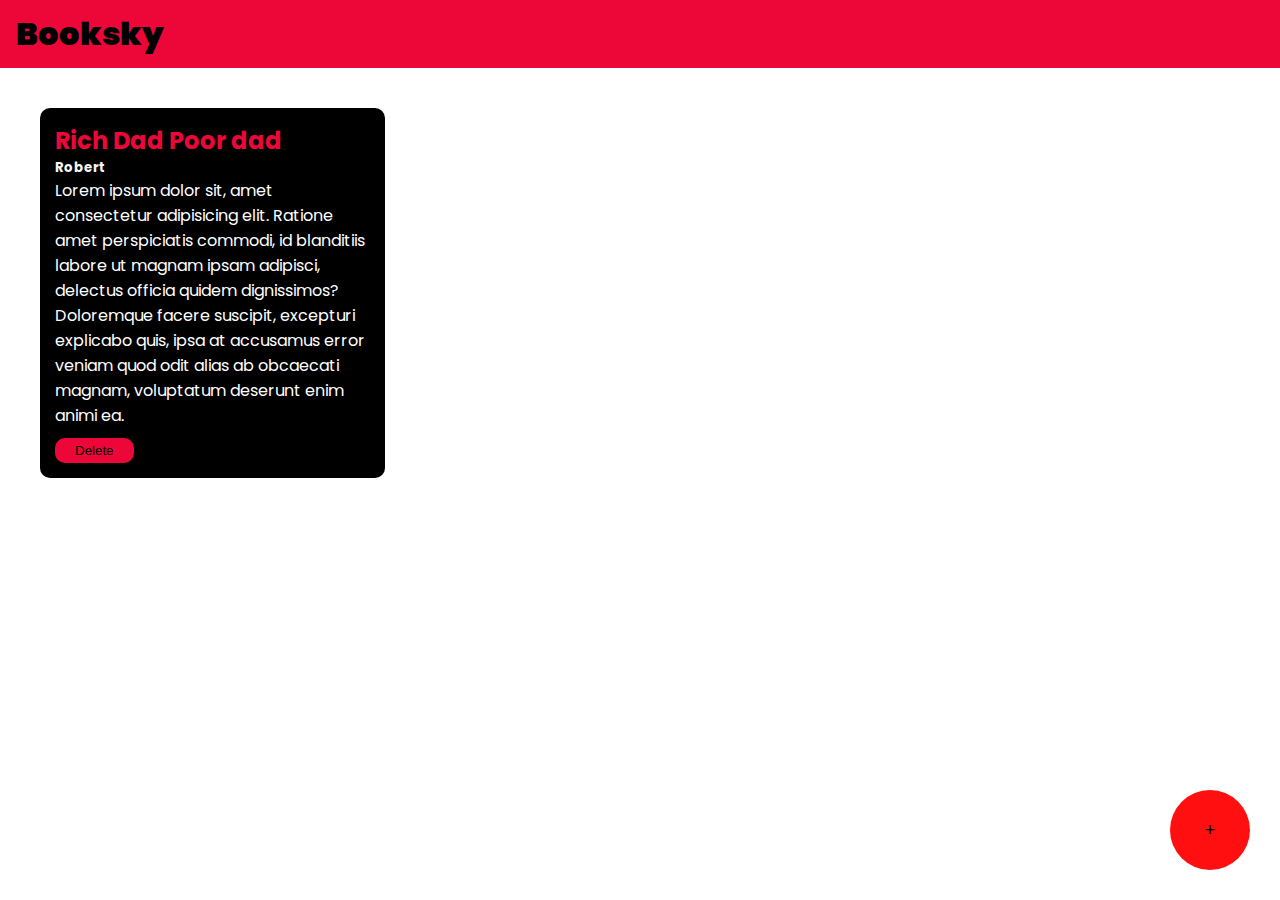
<file: Booksky/index.html>
<!DOCTYPE html>
<html lang="en">
<head>
  <meta charset="UTF-8">
  <meta name="viewport" content="width=device-width, initial-scale=1.0">
  <title>Booksky
</title>
<link rel="stylesheet" href="/Booksky/style.css">
<link rel="preconnect" href="https://fonts.googleapis.com">
<link rel="preconnect" href="https://fonts.gstatic.com" crossorigin>
<link href="https://fonts.googleapis.com/css2?family=Poppins&display=swap" rel="stylesheet">
</head>

<body>
  <div class="navbar">
    <h1><b>Booksky</b></h1>
  </div>

  <div class="container">
    <div class="bookcontainer">
      <h2 id="title">Rich Dad Poor dad</h2>
      <h5 id="author" >Robert</h5>
      <p id="bdesc">Lorem ipsum dolor sit, amet consectetur adipisicing elit. 
     Ratione amet perspiciatis commodi, id blanditiis labore ut 
     magnam ipsam adipisci, delectus officia quidem dignissimos? 
     Doloremque facere suscipit, excepturi explicabo quis, ipsa at 
     accusamus error veniam quod odit alias ab obcaecati magnam,   
     voluptatum deserunt enim animi ea.</p>
      <button  onclick="delbook(event)">Delete</button>
    </div>

 </div>

   
<div class="popupoverlay"></div>
<div class="popupbox">
  <form >
    <h2>ADD BOOK</h2>
    <input type="text"  id="booktitle" placeholder="Book title">
    <input type="text"  id="bookauthor" placeholder="Book Author">
    <input type="textarea" id="desc" placeholder="Short Description">
    <button class="bbtn">ADD</button>
    <button class="cbtn">CANCEL</button>
  </form>
 </div>


  <button class="addbutton" id="addpopup">+</button>
  <script src="/Booksky/script.js"></script>
</body>
</html>
</file>
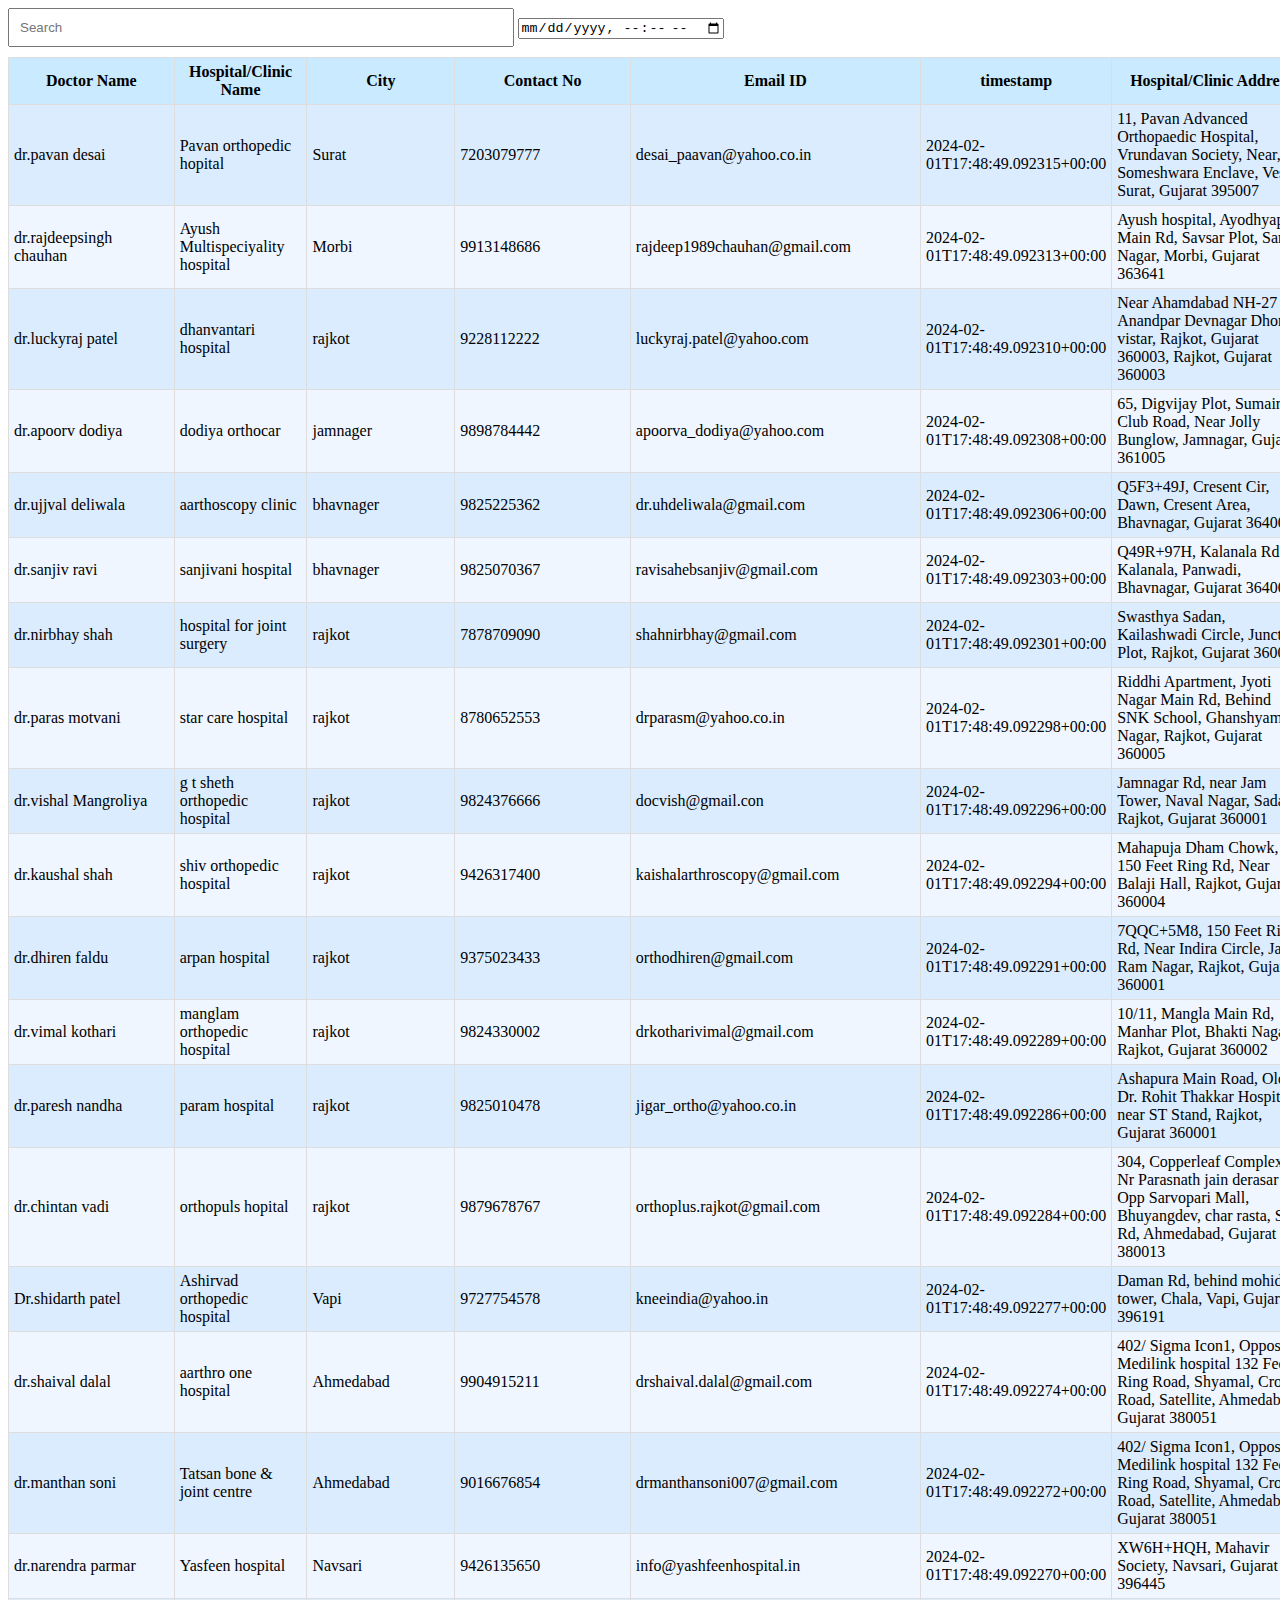
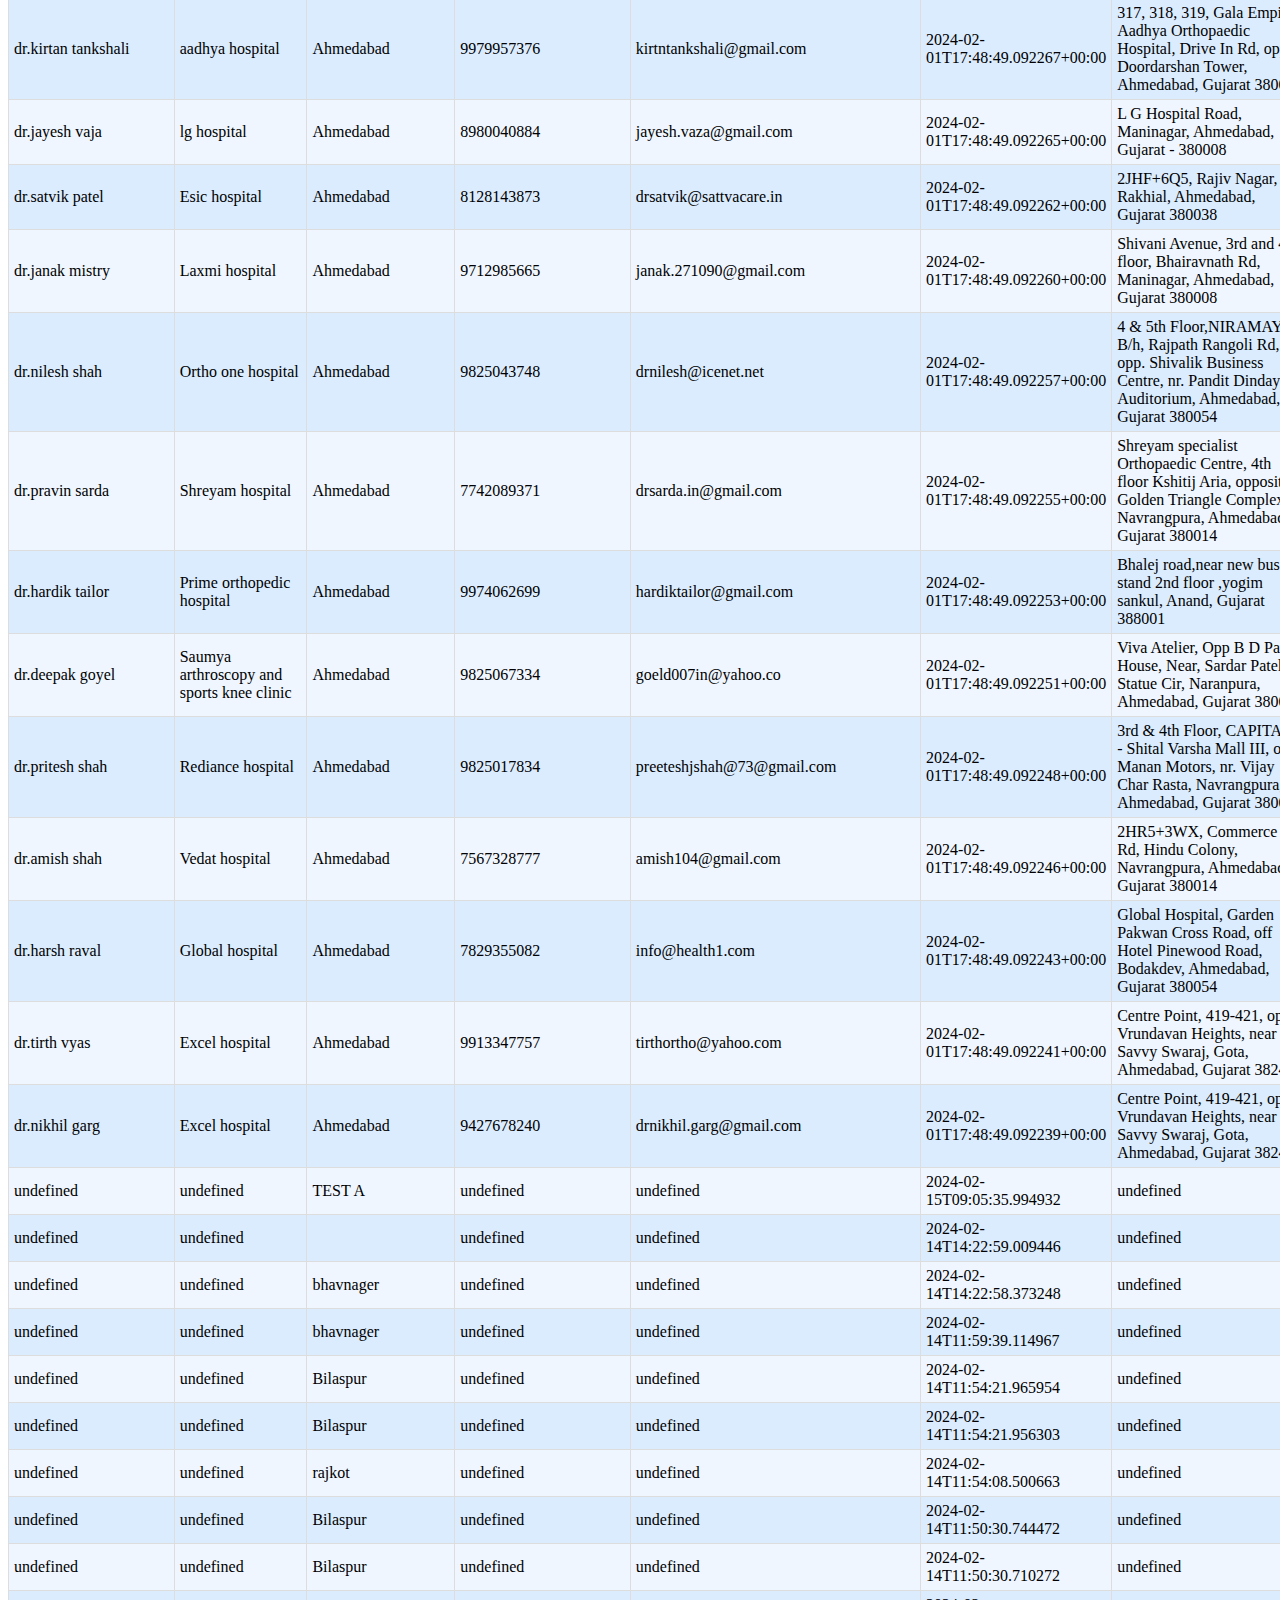
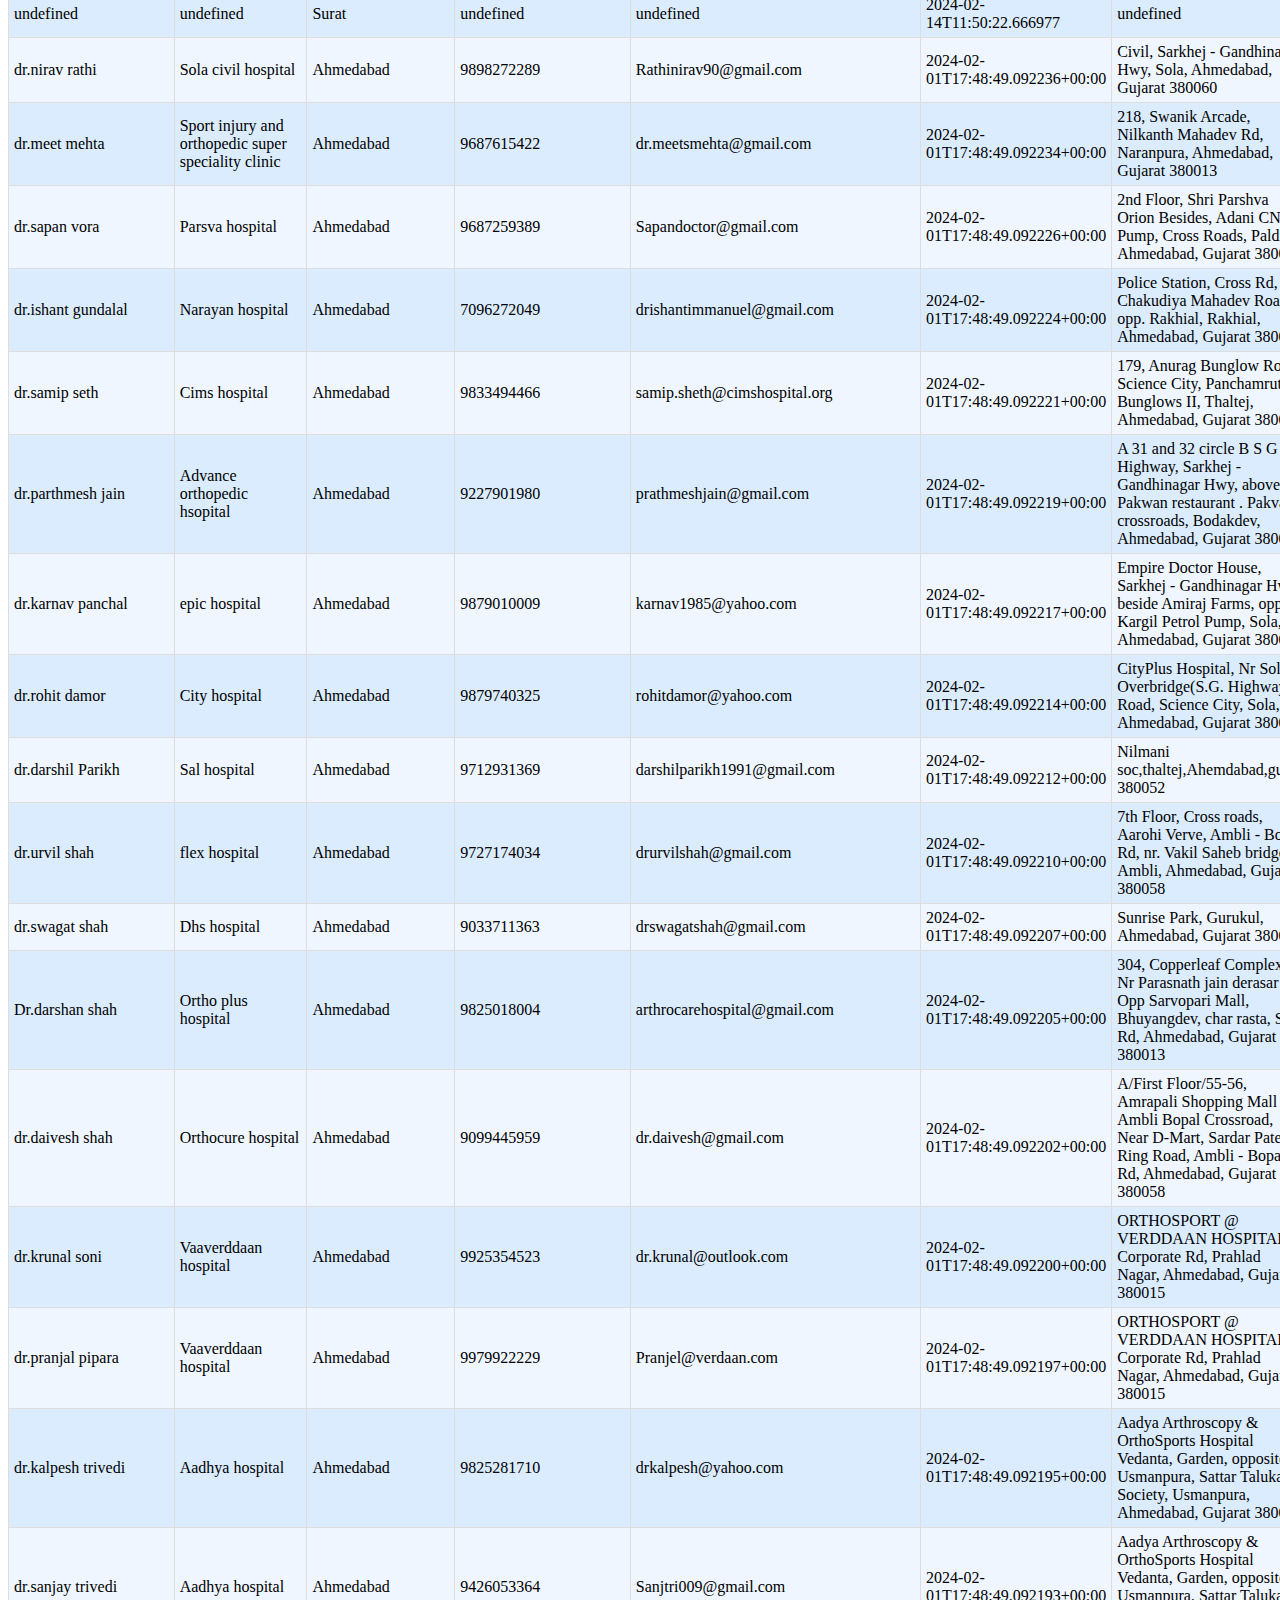
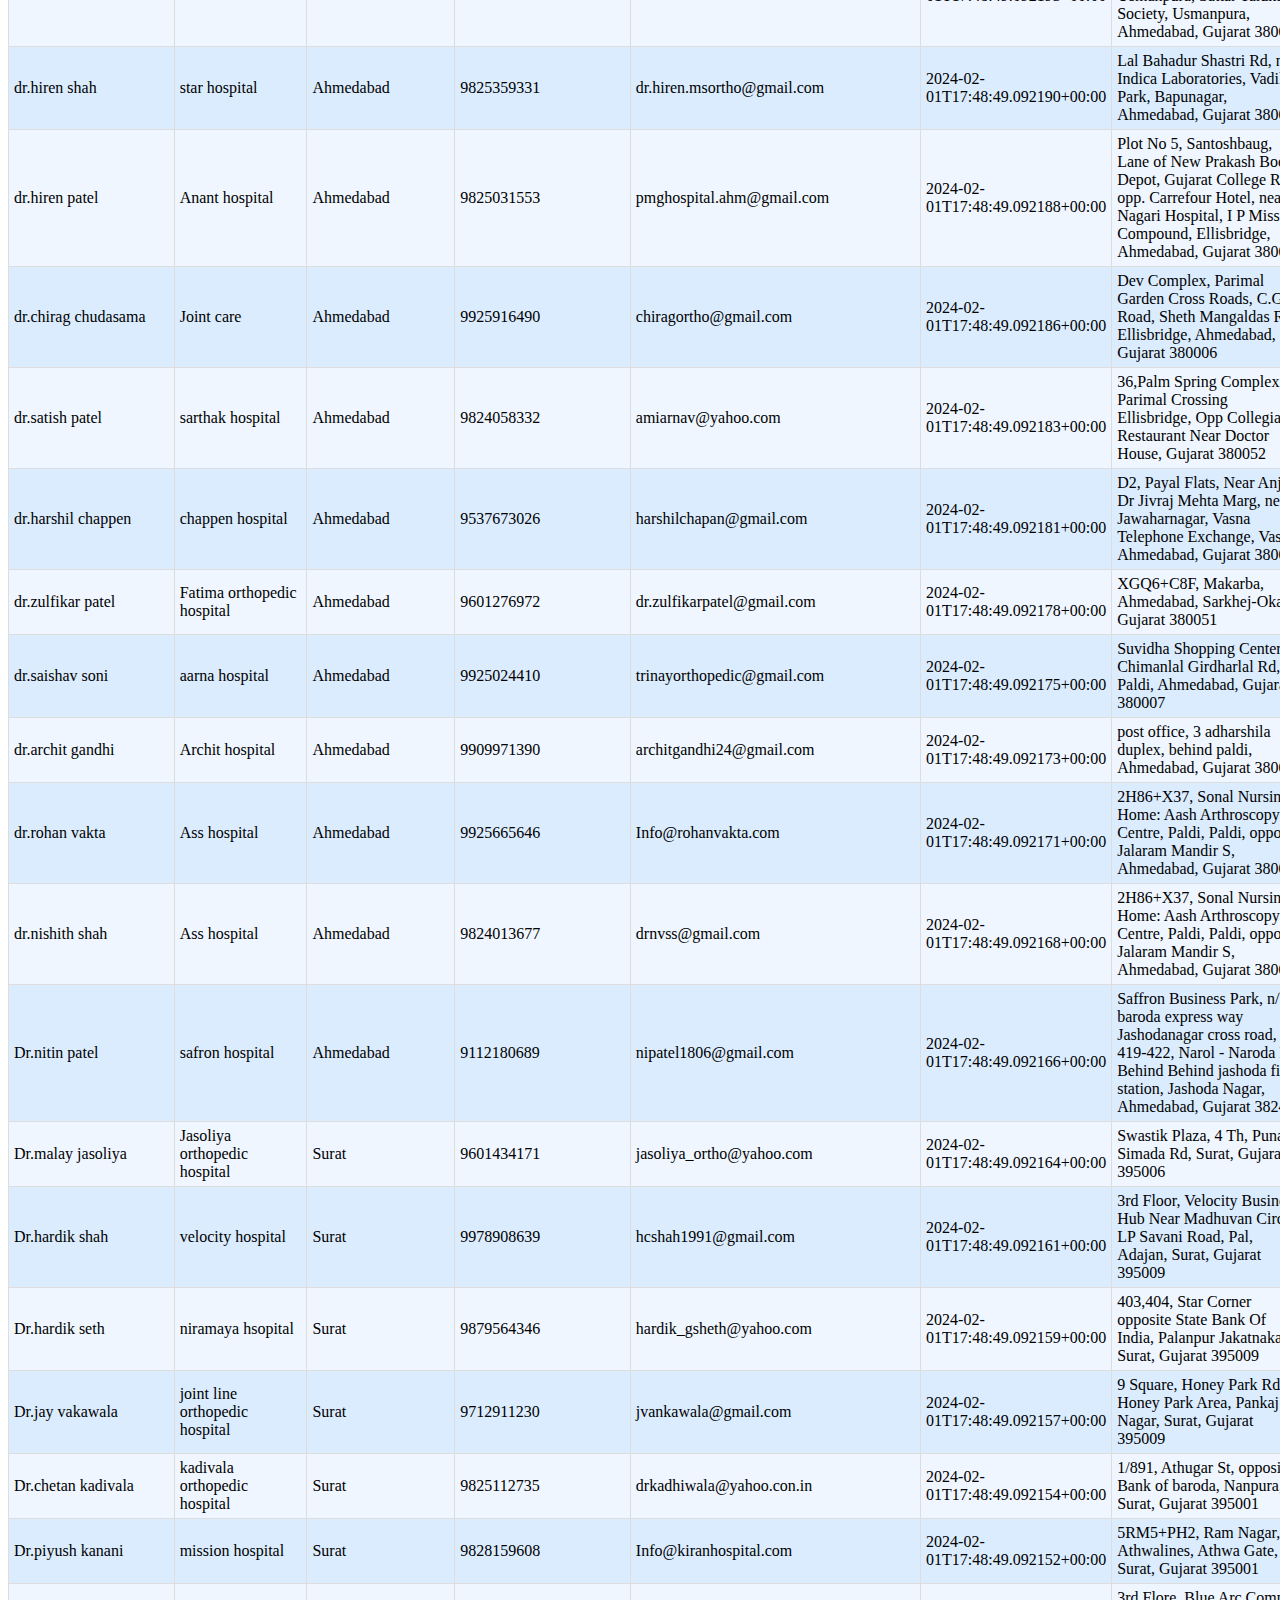
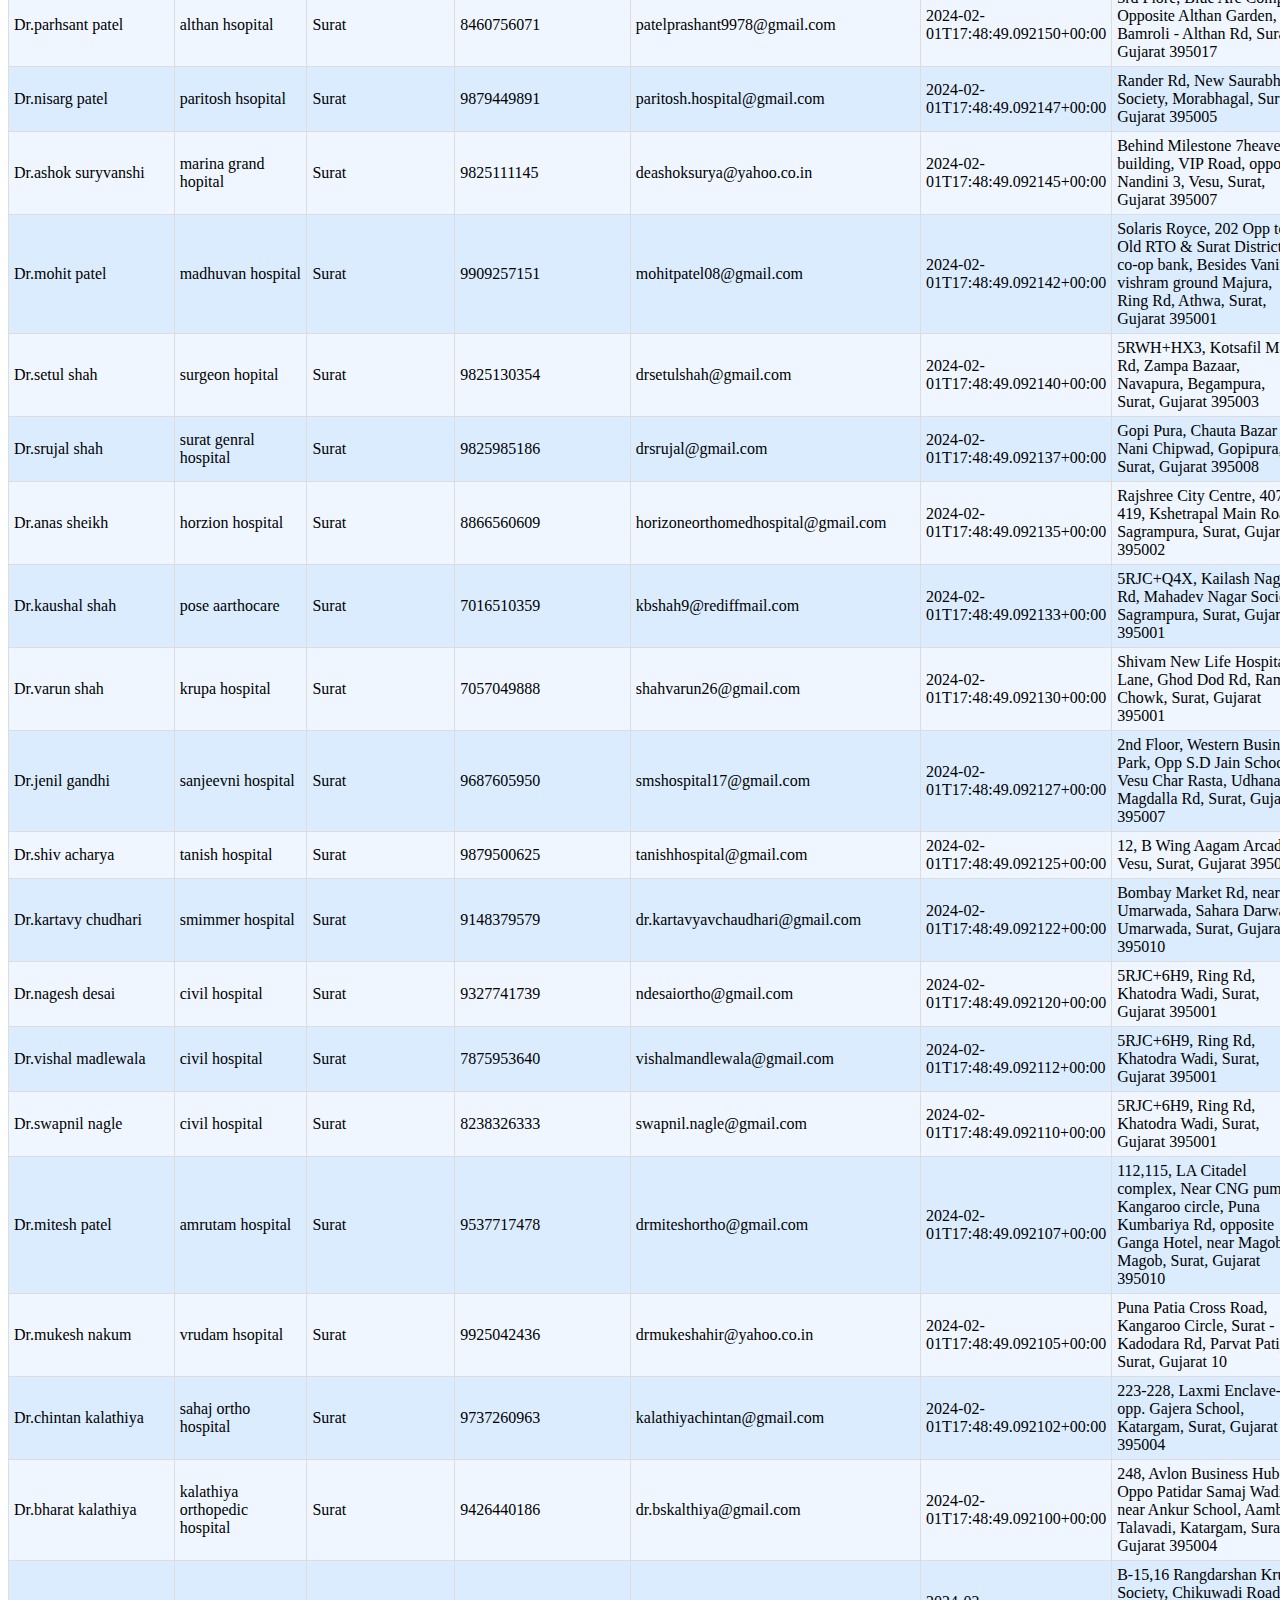
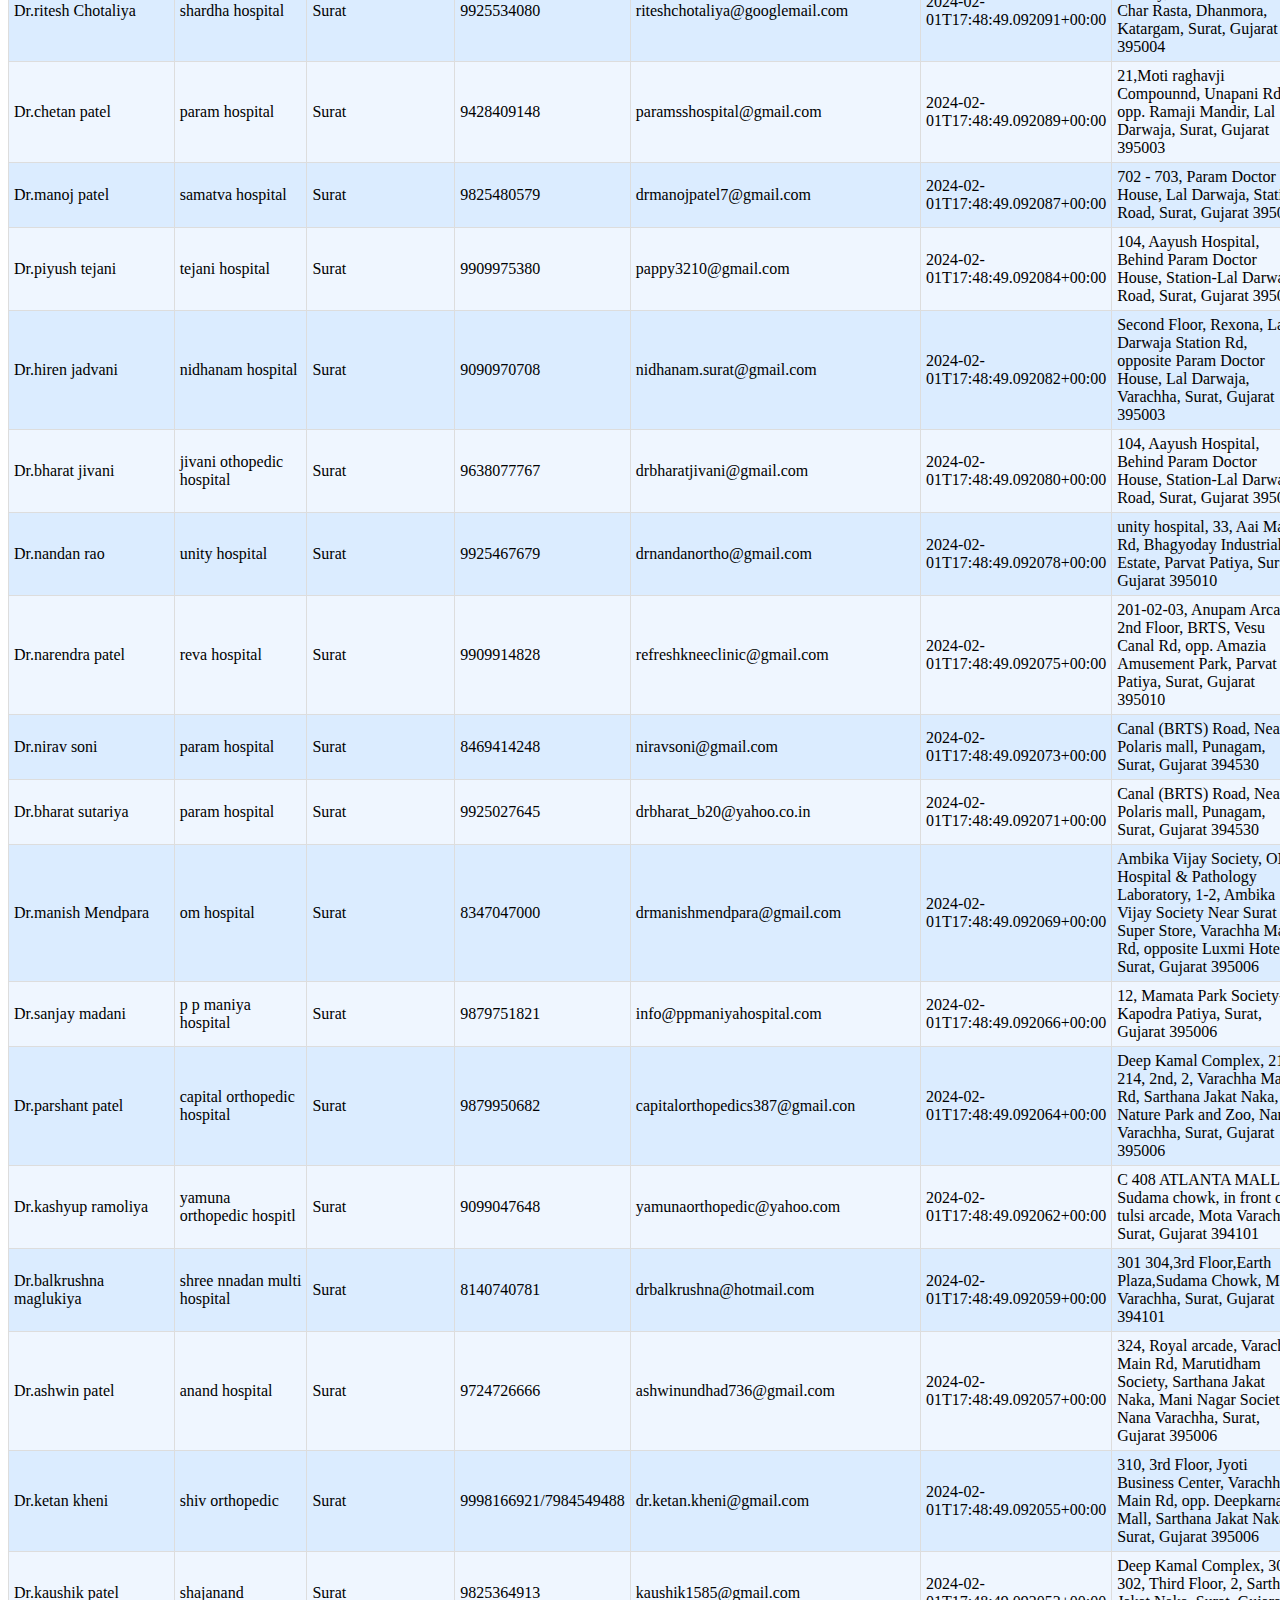
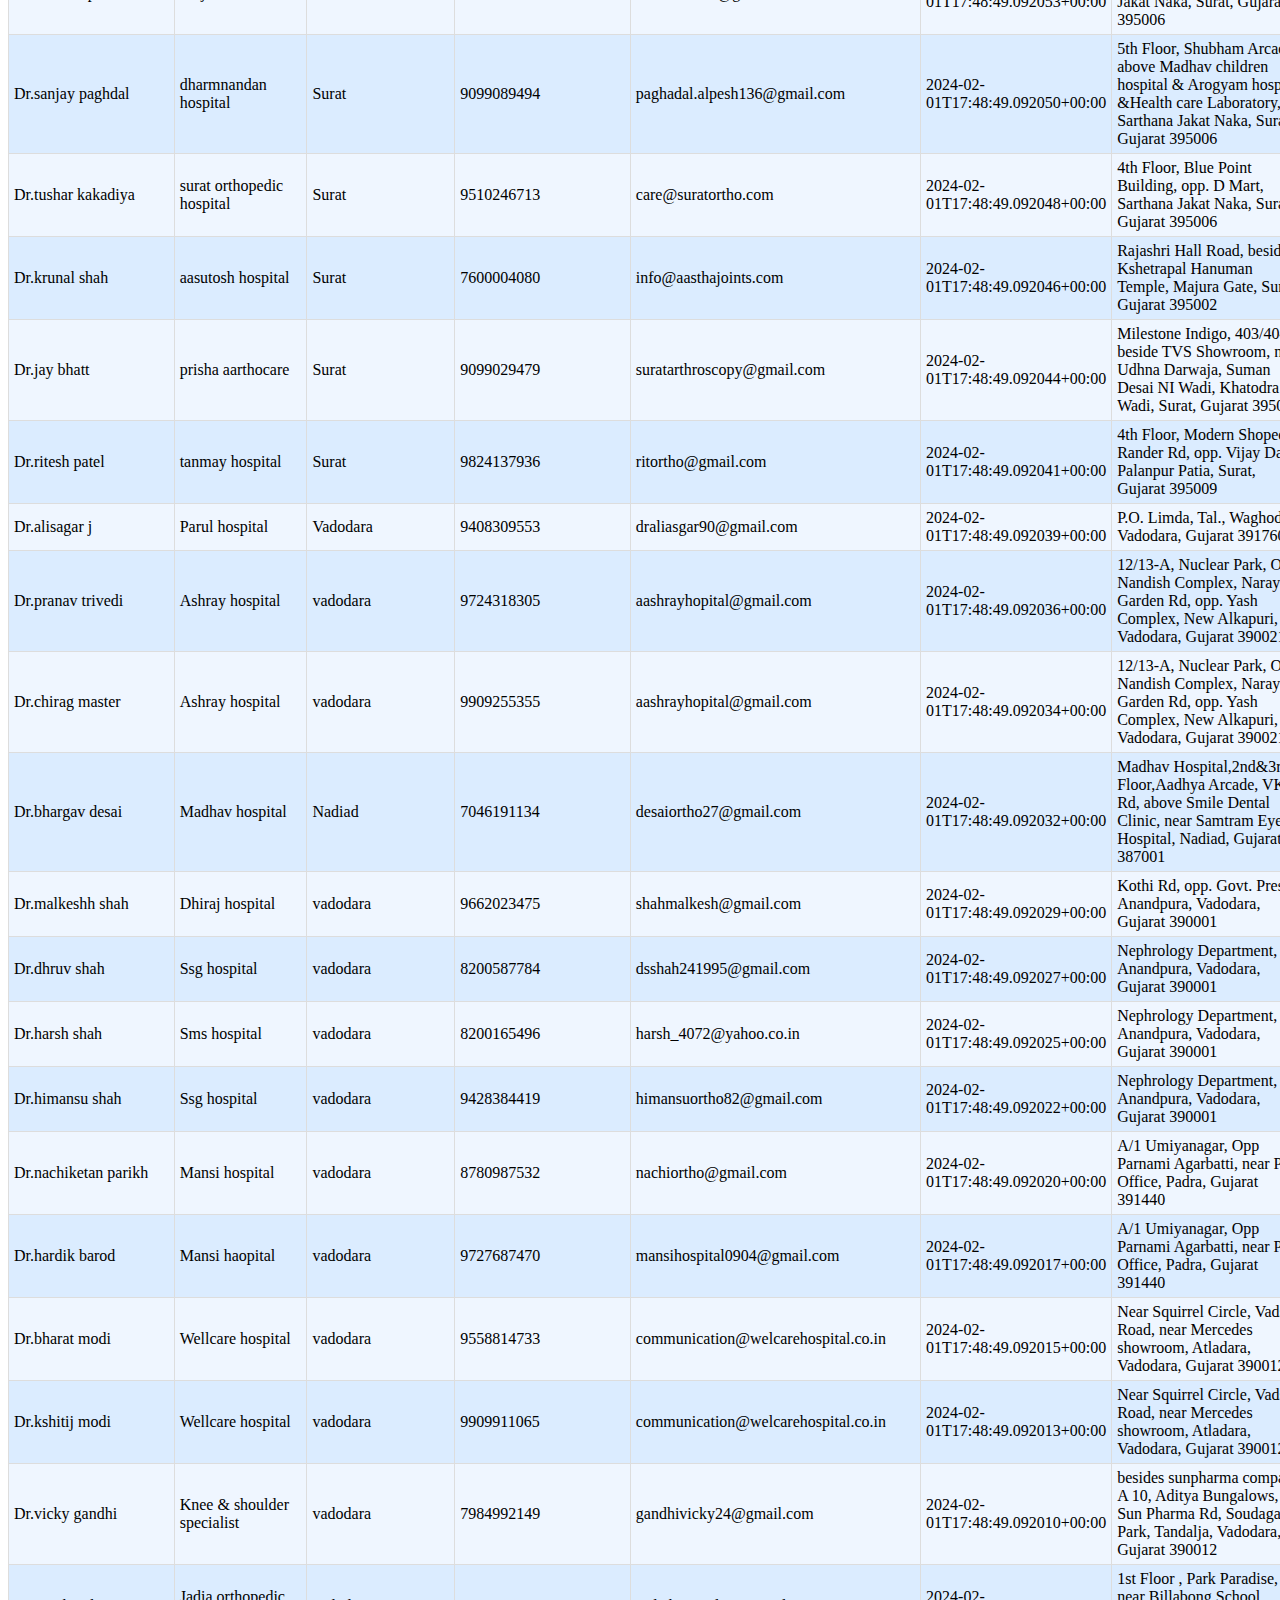
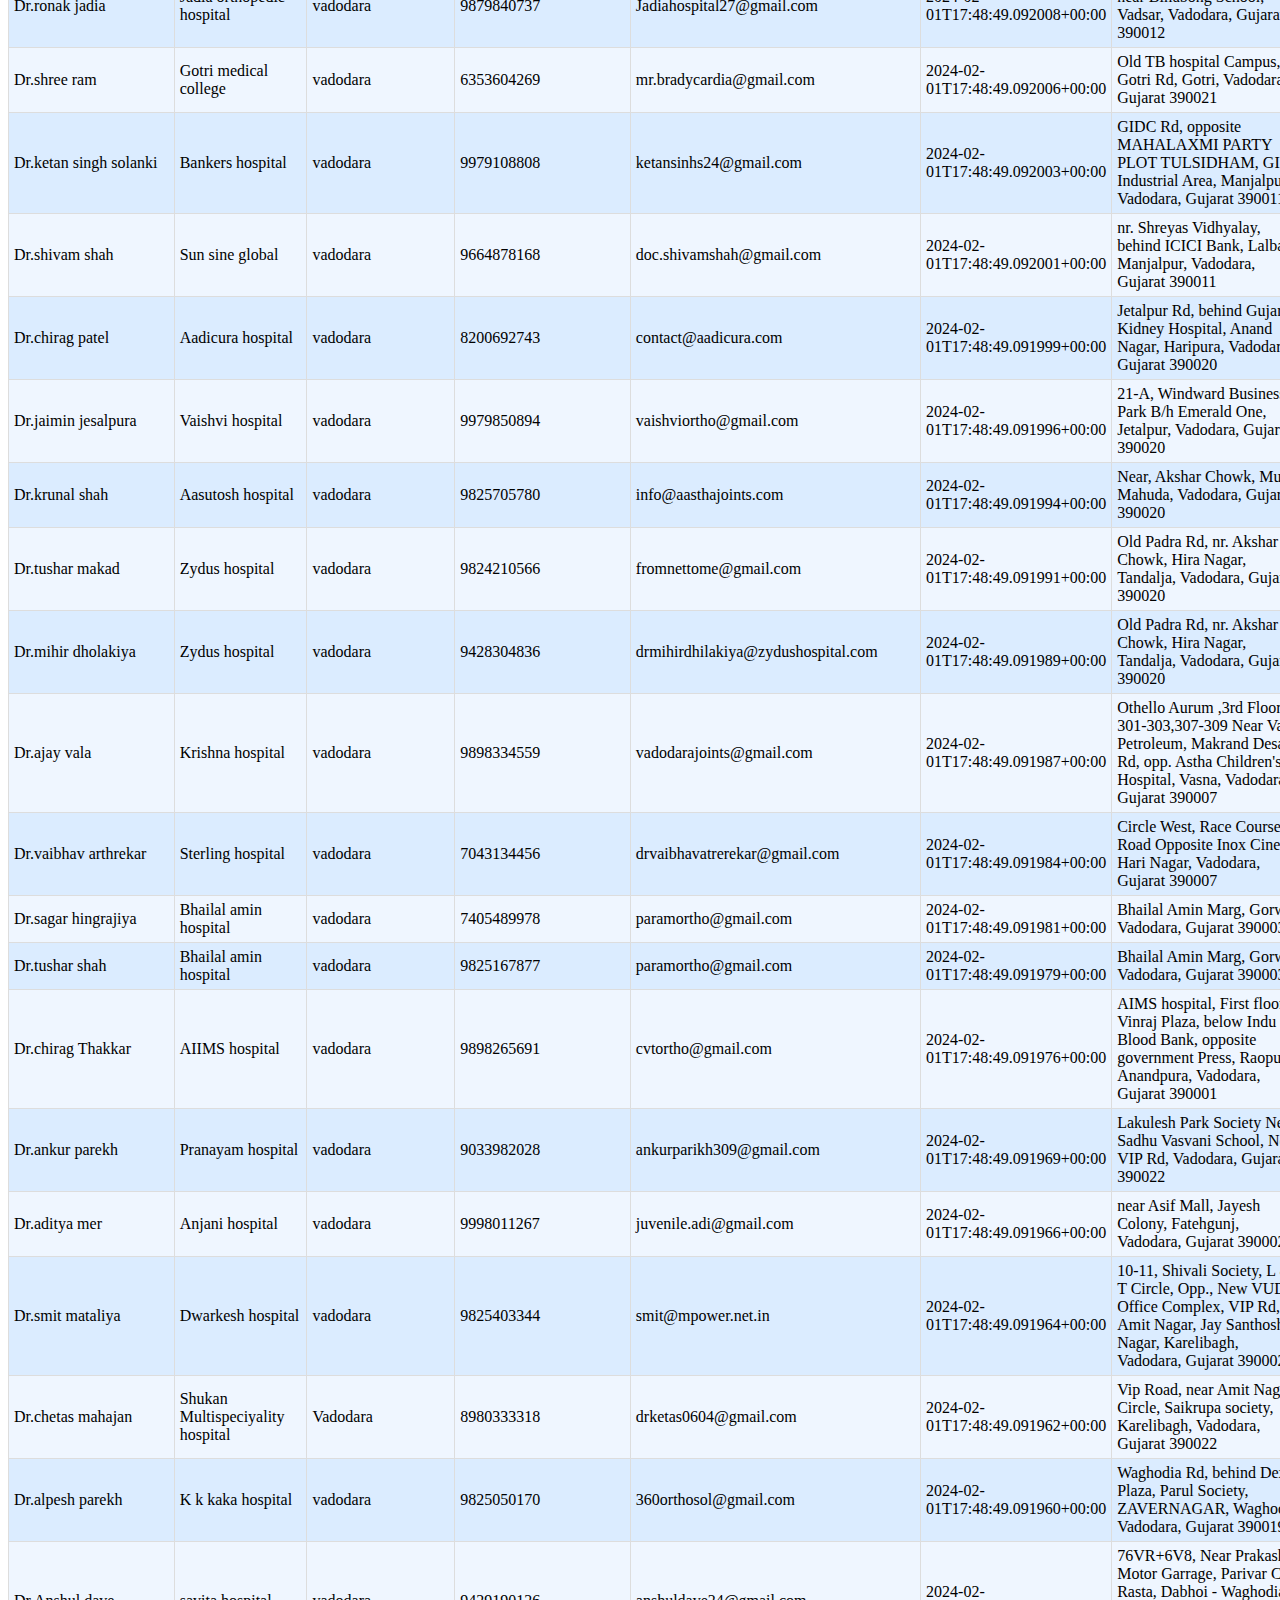
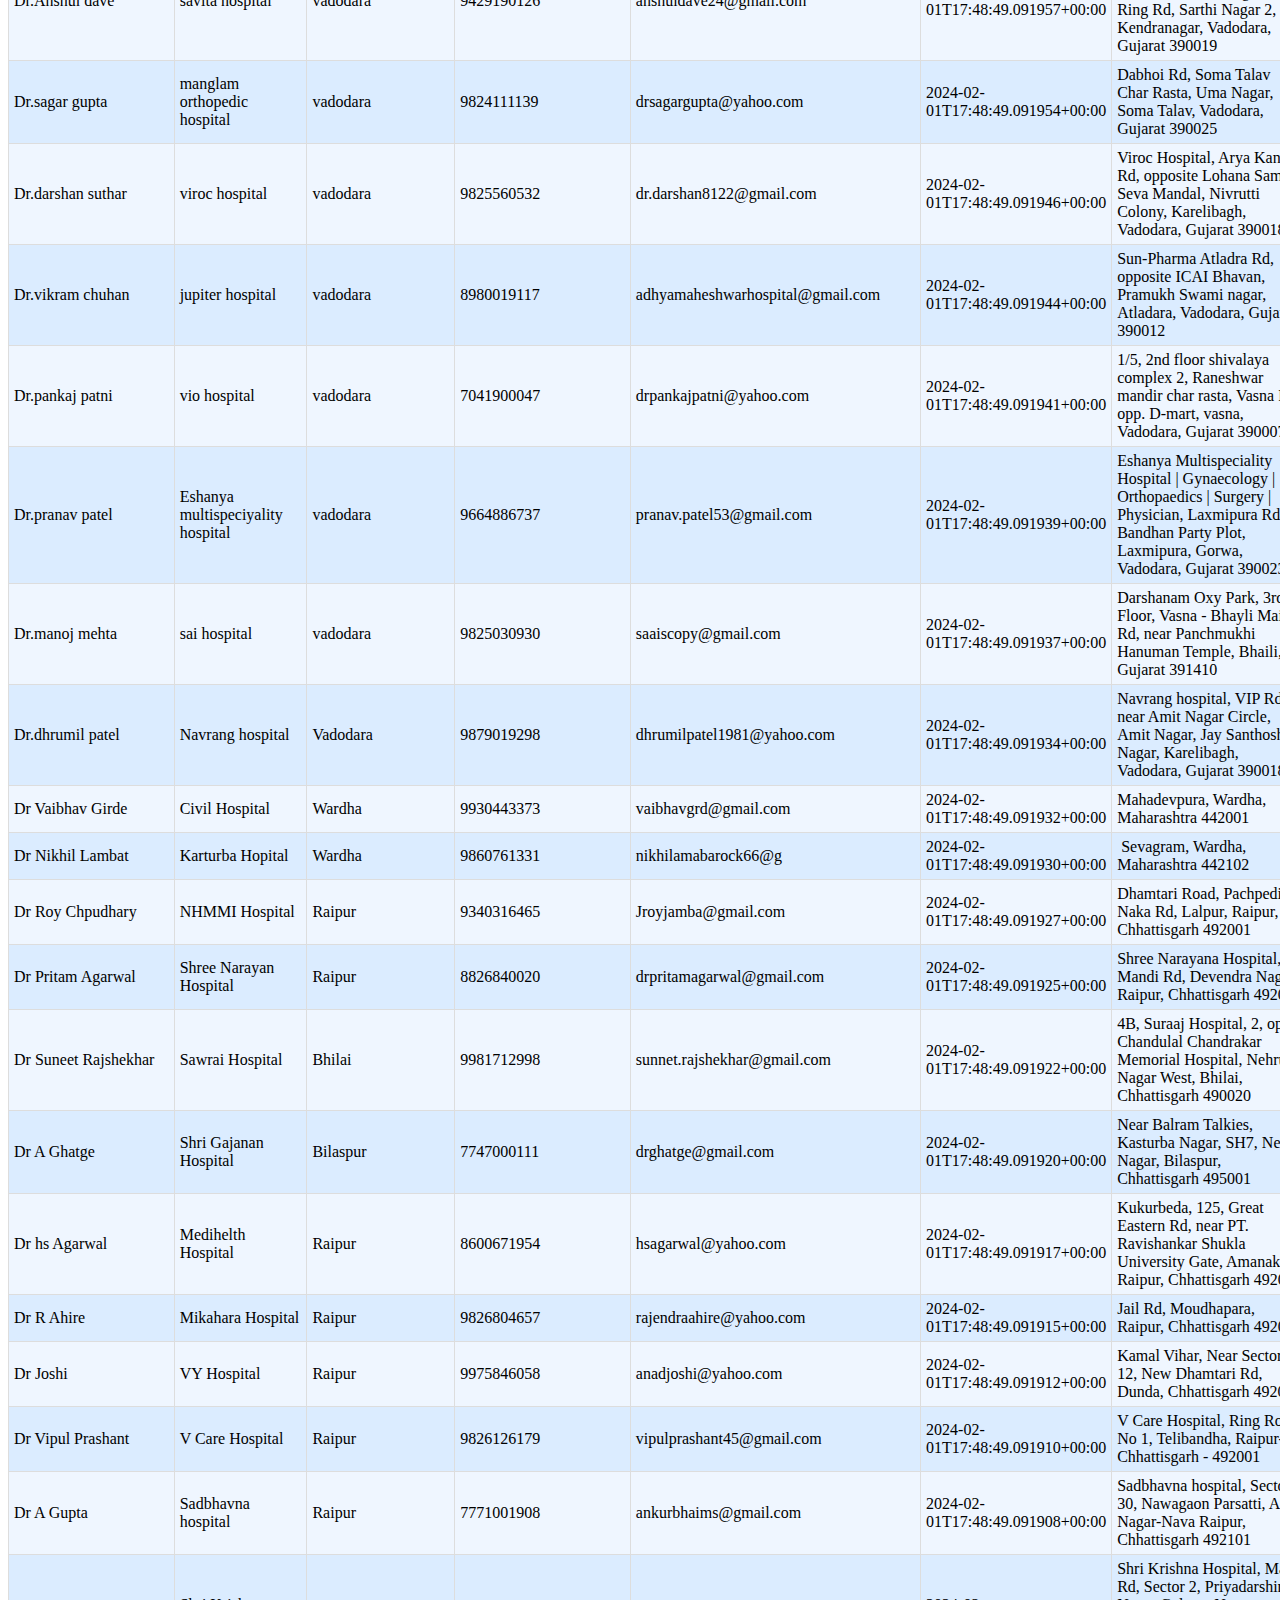
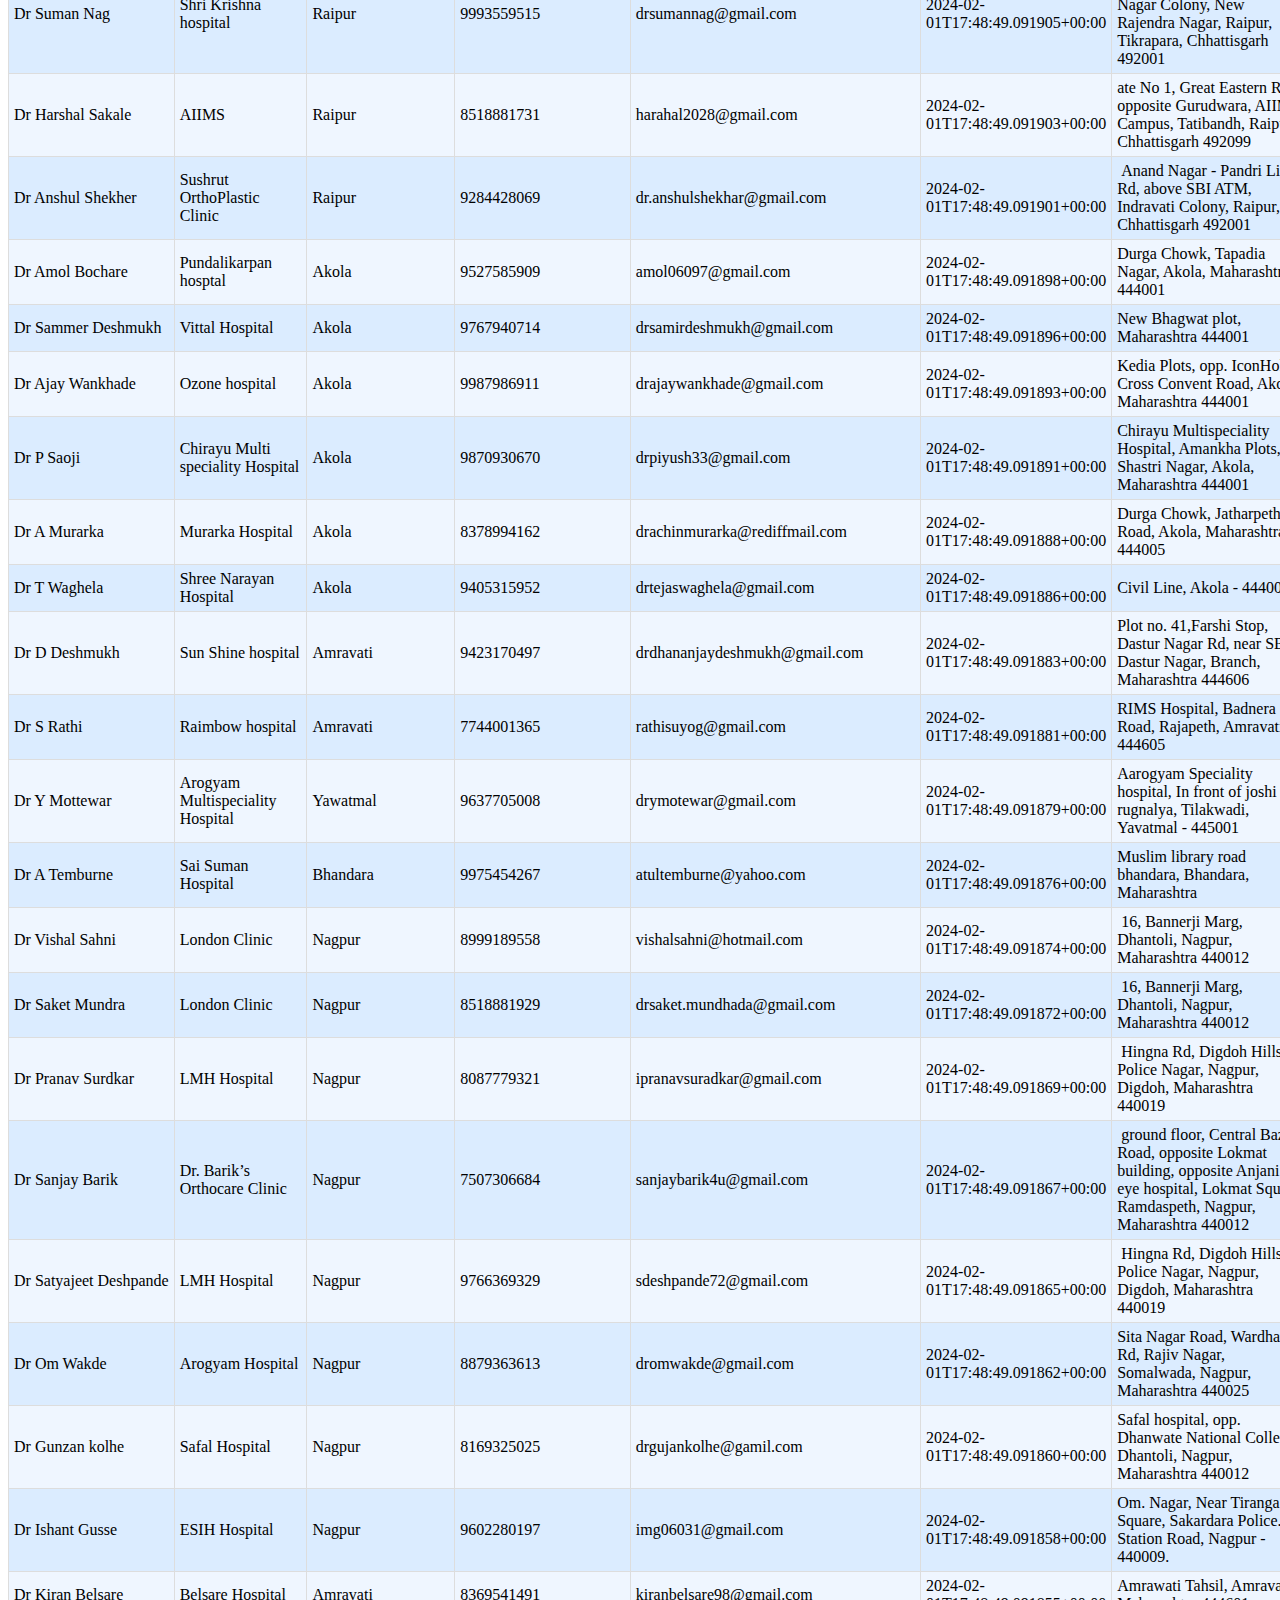
<file: doclist/index.html>
<!DOCTYPE html>
<html lang="en">

<head>
    <meta charset="UTF-8">
    <meta name="viewport" content="width=device-width, initial-scale=1.0">
    <title>Doctor Search</title>
    <link rel="stylesheet" href="style.css">
</head>

<body>
    <input type="text" id="searchInput" placeholder="Search">
    <input type="datetime-local" class="date">
    <table id="dataTable">
        <thead>
            <tr>
                <th>Doctor Name</th>
                <th>Hospital/Clinic Name</th>
                <th>City</th>
                <th>Contact No</th>
                <th>Email ID</th>
                <th>timestamp</th>
                <th>Hospital/Clinic Address</th>
                <th>state</th>
                <th>Sr No</th>
                <th>category</th>
            </tr>
        </thead>
        <tbody>
            <!-- Data will be dynamically populated here -->
        </tbody>
    </table>

    <script src="script.js"></script>
</body>

</html>
</file>
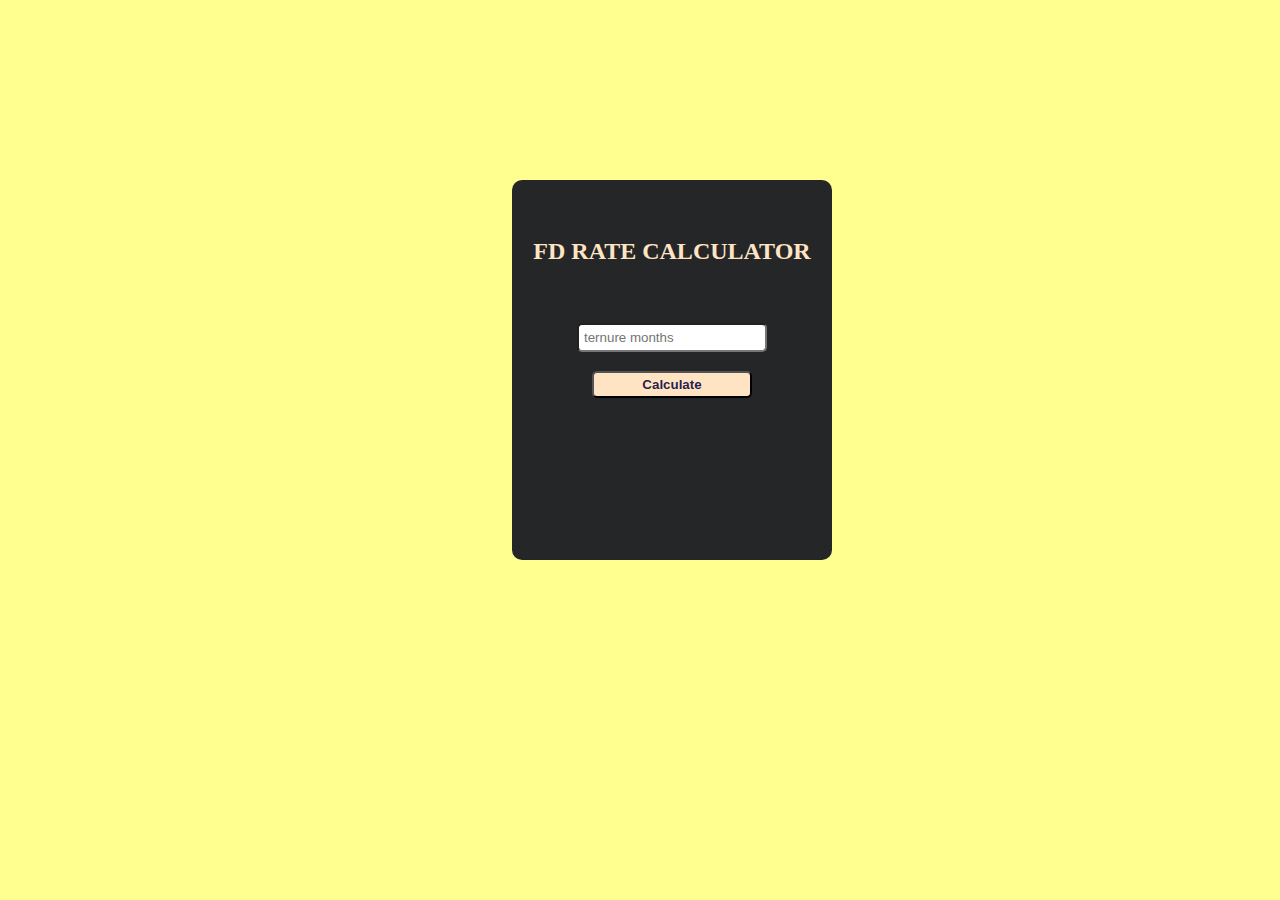
<file: Fdratecalculator/fd.html>
<!DOCTYPE html>
<html lang="en">
<head>
  <meta charset="UTF-8">
  <meta name="viewport" content="width=device-width, initial-scale=1.0">
  <title>fd Calculator</title>
  <link rel="stylesheet" href="fd.css">
</head>
<body>
  <div class="main">
    <div class="fd">
      <h2>FD RATE CALCULATOR</h2>
    </div>
  
    <div class="input">
      <input type="text" placeholder="ternure months" id="months">
    </div>
  
    <button onclick="fdrate()">Calculate</button>
    <div id="result"></div>

    <script>

      function fdrate(){
        const months=Number(document.getElementById("months").value)
      let rate =0;
        //else if ladder
        // <3 months - 5.8% 
        // 3 - 6 months - 6.5%
        // 7 - 9 months - 6.8% 
        // >=10 months - 7%
      if(months<3)
        rate=5.8;
      
        else if(months>3 && months<6)
rate =6.5

else if(months>7 && months<=9){
  rate = 6.8
}
else{
  rate =7
}

const result= document.getElementById("result")

if(isNaN(months)){
          result.innerHTML="please enter valid values"
        }
else{
  result.innerHTML="your interest rate is " + rate + "%"
        
        
      }
      } 
      
    </script>
</body>
</html>
</file>
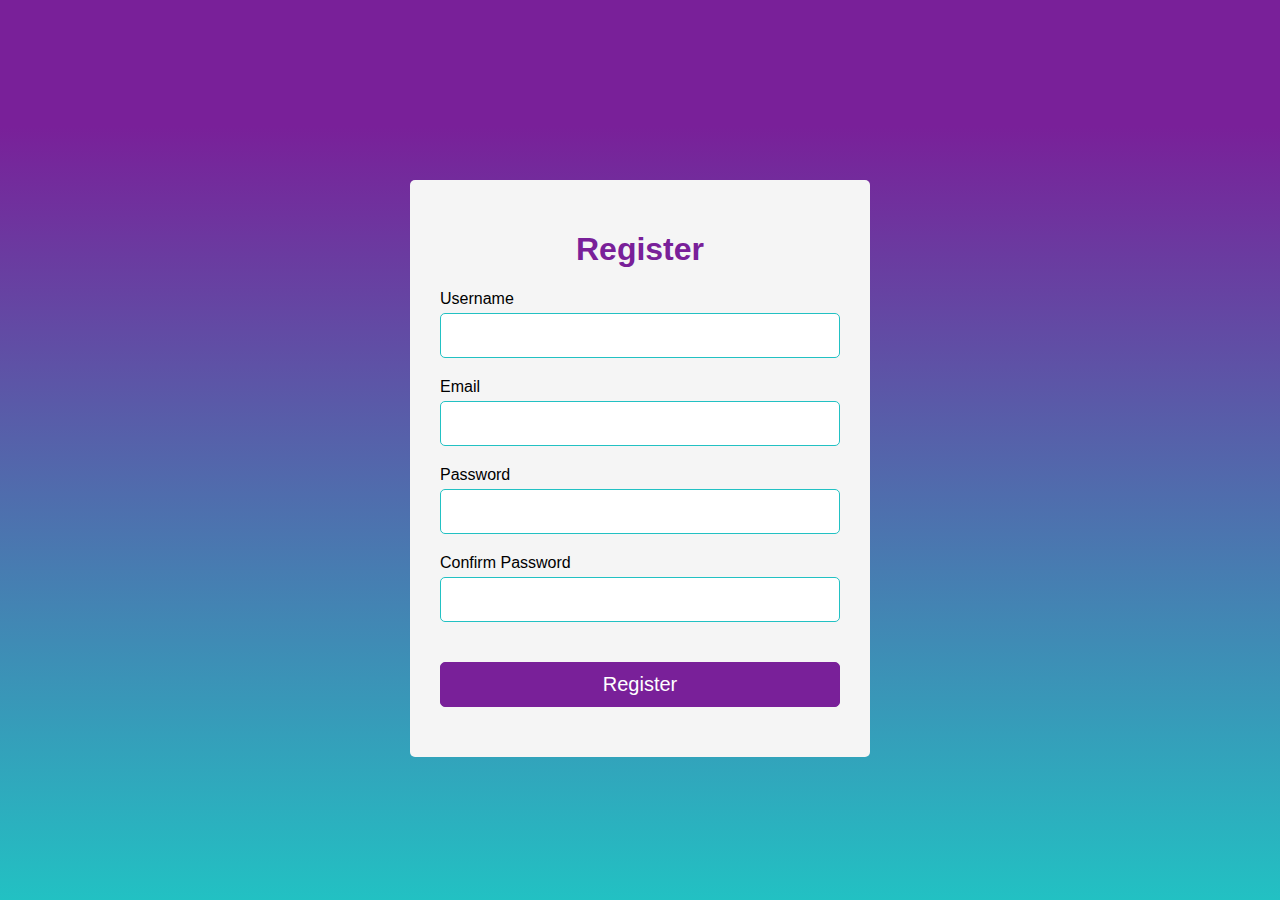
<file: form validation1/form.html>
<!DOCTYPE html>
<html lang="en">
<head>
    <meta charset="UTF-8">
    <meta http-equiv="X-UA-Compatible" content="IE=edge">
    <meta name="viewport" content="width=device-width, initial-scale=1.0">
    <link rel="stylesheet" href="form.css">
    <script src="form.js" defer></script>
    <title>Register</title>
</head>
<body>
    <div class="container">
        <form action="" id="form">
            <h1>Register</h1>
            <div class="input-group">
                <label for="username">Username</label>
                <input type="text" id="username" name="username">
                <div class="error"></div>
            </div>
            <div class="input-group">
                <label for="email">Email</label>
                <input type="text" id="email" name="email" >
                <div class="error"></div>
            </div>
            <div class="input-group">
                <label for="password">Password</label>
                <input type="password" id="password" name="password">
                <div class="error"></div>
            </div>
            <div class="input-group">
                <label for="cpassword">Confirm Password</label>
                <input type="password" id="cpassword" name="cpassword">
                <div class="error"></div>
            </div>
            <button type="submit">Register</button>
        </form>
    </div>
</body>
</html>
</file>
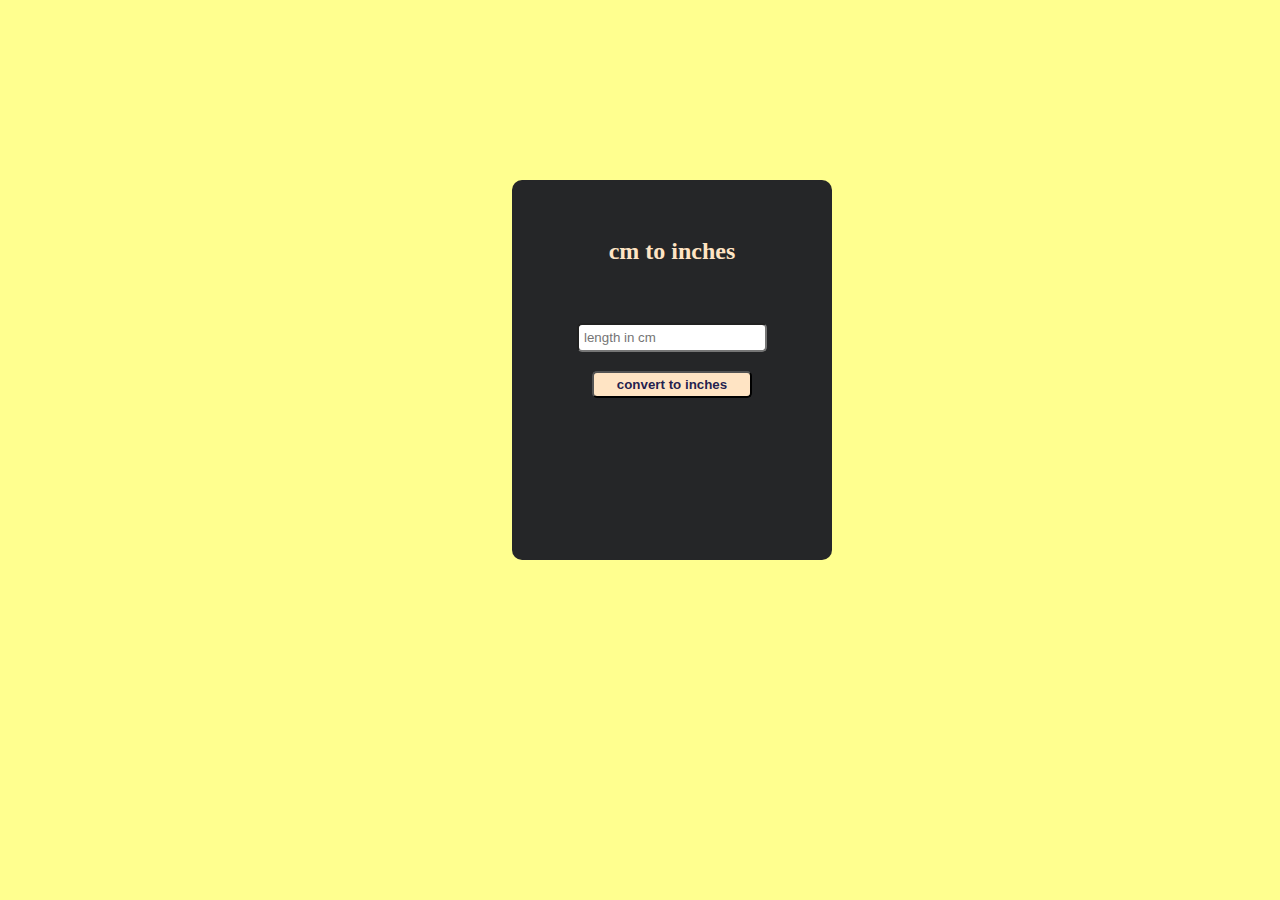
<file: length converter/len.html>
<!DOCTYPE html>
<html lang="en">
<head>
  <meta charset="UTF-8">
  <meta name="viewport" content="width=device-width, initial-scale=1.0">
  <title>Length converter</title>
  <link rel="stylesheet" href="len.css">
</head>
<body>

  <div class="main">
    <div class="cmi">
      <h2>cm to inches</h2>
    </div>
  
    <div class="input">
      <input type="text" placeholder="length in cm" id="lenincm">
    </div>
  
    <button onclick="convert()">convert to inches</button>
    <div id="result"></div>
  </div>

  <script >
    function convert(){
      const lenincm = Number(document.getElementById("lenincm").value);
      const inchval = lenincm/2.54
      const result=document.getElementById("result")
      result.innerHTML=inchval.toFixed(3)+"inches"
    }
  </script>
  
</body>
</html>
</file>
<file: Booksky/style.css>
*{
  margin: 0;
  padding: 0;
}
 body{
  font-family: 'Poppins', sans-serif;
 }
.navbar{
  background-color: #ed0739;
  padding: 10px;
  }

.navbar h1{
  margin-left: 6px;
}

.container{
  padding: 10px;
}
.bookcontainer{
 background-color: black;
 color: #ed0739;
  width: 25%;
  margin: 30px;
  padding: 15px;
  border-radius: 10px;;
  display: inline-block;
  vertical-align: top;
}

.bookcontainer button{
  background-color: #ed0739;
  color: black;
  border-radius: 10px;
  padding-left: 20px;
  padding-top: 5px;
  padding-bottom: 5px;
  padding-right: 20px;
  margin-top:10px ;
  border: none;
  cursor: pointer;
}


 


.bookcontainer p {
color: white;
}

.bookcontainer h5{
  color: whitesmoke;
}
.del{
  background-color: #ed0739;
  color: rgb(0, 0, 0);
 padding: 8px 12px;
 border-radius: 6px;
 border: none;
 margin-top: 13px; ;
 
}

.addbutton{
  height: 80px;
  width: 80px;
  border-radius: 40px;
 background-color:hsl(0, 100%, 53%) ;
 color: black;
 font-size: large;
 border: none;
 position: fixed;
 bottom:  30px;
 right: 30px;

 cursor: pointer;
 }

 .addbutton:hover{
  transition: 0.30;
  opacity: 0.6;
 }

 


.popupoverlay{
  height: 100%;
  width: 100%;
  opacity: 0.7;
  background-color: black;
  z-index: 1;
  position: absolute;
 top: 0;
 left: 0;
 display: none;
 }

.popupbox{
  background-color: #ed0739;
  width: 30%;
  padding: 40px;
  margin: 30px;
border-radius: 10px;
position: absolute;
top: 20%;
left: 30%;
z-index: 2;
display: none;
}

.popupbox input{
  background: transparent;
  color: black;
  
width: 100%;
margin: 5px;
padding: 5px;
font-size: 20px;
border: none;
border-bottom: solid black 2px;


}

.popupbox input::placeholder{
  color: black;
}

.popupbox input:focus{
  outline: none;
}

.cbtn{
cursor: pointer;
margin: 15px;
padding-top: 10px;
padding-left: 20px;
padding-right: 20px;
border-radius: 6px;
border: none;
padding-bottom: 10px;
color: whitesmoke;
background-color:black

}

.bbtn{
  cursor: pointer;
  margin: 15px;
  padding-top: 10px;
  padding-left: 20px;
  padding-right: 20px;
  border-radius: 6px;
  border: none;
  padding-bottom: 10px;
  color: whitesmoke;
  background-color:black
  
  }

.popupbox #desc{
  background: transparent;
  width: 100%;
  margin: 5px;
  border: none;
  border-bottom: solid black 2px;
  height: 50px;
  font-size: medium;

 }
</file>
<file: doclist/style.css>
table {
    width: 100%;
    border-collapse: collapse;
}

table, th, td {
    border: 1px solid #ddd;
    padding: 5px;
}

#dataTable tbody tr:nth-child(odd){
    background-color: rgba(0, 119, 255, 0.141);
}

#dataTable tbody tr:nth-child(even){
    background-color: rgba(0, 119, 255, 0.064);
}

th{
    background-color: rgba(0, 153, 255, 0.207);
}



input[type="text"] {
    width: 40%;
    padding: 10px;
    margin-bottom: 10px;
    box-sizing: border-box;
}
</file>
<file: Fdratecalculator/fd.css>
body{
  background-color: rgba(255, 255, 0, 0.438);
  padding: 0;
  margin: 0;
  height: 100vh;
}

.main{

  background-color: rgba(17, 18, 31, 0.919);
 border-radius: 10px;
text-align: center;
height: 380px;
width: 25%;
position: absolute;
left: 40%;
top:20%;
  
}

.fd{
  text-align: center;
  position: relative;
  top: 10%;
}
h2{
  color: bisque;
  
  
}

.input{
  position: relative;
  top: 20%;
  }

  #months{
    width: 55%;
    border-radius: 5px;
    padding: 5px;
  }

  button{
    position: relative;
    top: 25%;
    background-color: bisque;
    color: rgba(6, 6, 64, 0.9);
width: 50%;
    border-radius: 5px;
    padding: 4px;
    font-weight: bold;
    
    
  }

#result{
  position: relative;
  top:30%;
  color: #e4d1b9;
  font-weight: bolder;
 font-size: 1.5em;
}
</file>
<file: form validation1/form.css>
body{
  background: rgb(34,193,195);
  background: linear-gradient(0deg, rgba(34,193,195,1) 0%, rgba(121,32,153,1) 86%);
  background-attachment: fixed;
  margin:0;
  font-family: 'Poppins', sans-serif; 
}

#form{
  width:400px;
  margin:20vh auto 0 auto;
  background-color: whitesmoke;
  border-radius: 5px;
  padding:30px;
}

h1{
  text-align: center;
  color:#792099;
}

#form button{
  background-color: #792099;
  color:white;
  border: 1px solid #792099;
  border-radius: 5px;
  padding:10px;
  margin:20px 0px;
  cursor:pointer;
  font-size:20px;
  width:100%;
}

.input-group{
  display:flex;
  flex-direction: column;
  margin-bottom: 15px;
}

.input-group input{
  border-radius: 5px;
  font-size:20px;
  margin-top:5px;
  padding:10px;
  border:1px solid rgb(34,193,195) ;
}

.input-group input:focus{
  outline:0;
}

.input-group .error{
  color:rgb(242, 18, 18);
  font-size:16px;
  margin-top: 5px;
}

.input-group.success input{
  border-color: #0cc477;
}

.input-group.error input{
  border-color:rgb(206, 67, 67);
}
</file>
<file: length converter/len.css>
body{
  background-color: rgba(255, 255, 0, 0.438);
  padding: 0;
  margin: 0;
  height: 100vh;
}

.main{

  background-color: rgba(17, 18, 31, 0.919);
 border-radius: 10px;
text-align: center;
height: 380px;
width: 25%;
position: absolute;
left: 40%;
top:20%;
  
}

.cmi{
  text-align: center;
  position: relative;
  top: 10%;
}
h2{
  color: bisque;
  
  
}

.input{
  position: relative;
  top: 20%;
  }

  #lenincm{
    width: 55%;
    border-radius: 5px;
    padding: 5px;
  }

  button{
    position: relative;
    top: 25%;
    background-color: bisque;
    color: rgba(6, 6, 64, 0.9);
width: 50%;
    border-radius: 5px;
    padding: 4px;
    font-weight: bold;
    
    
  }

#result{
  position: relative;
  top:30%;
  color: #e4d1b9;
  font-weight: bolder;
 font-size: 1.5em;
}
</file>
